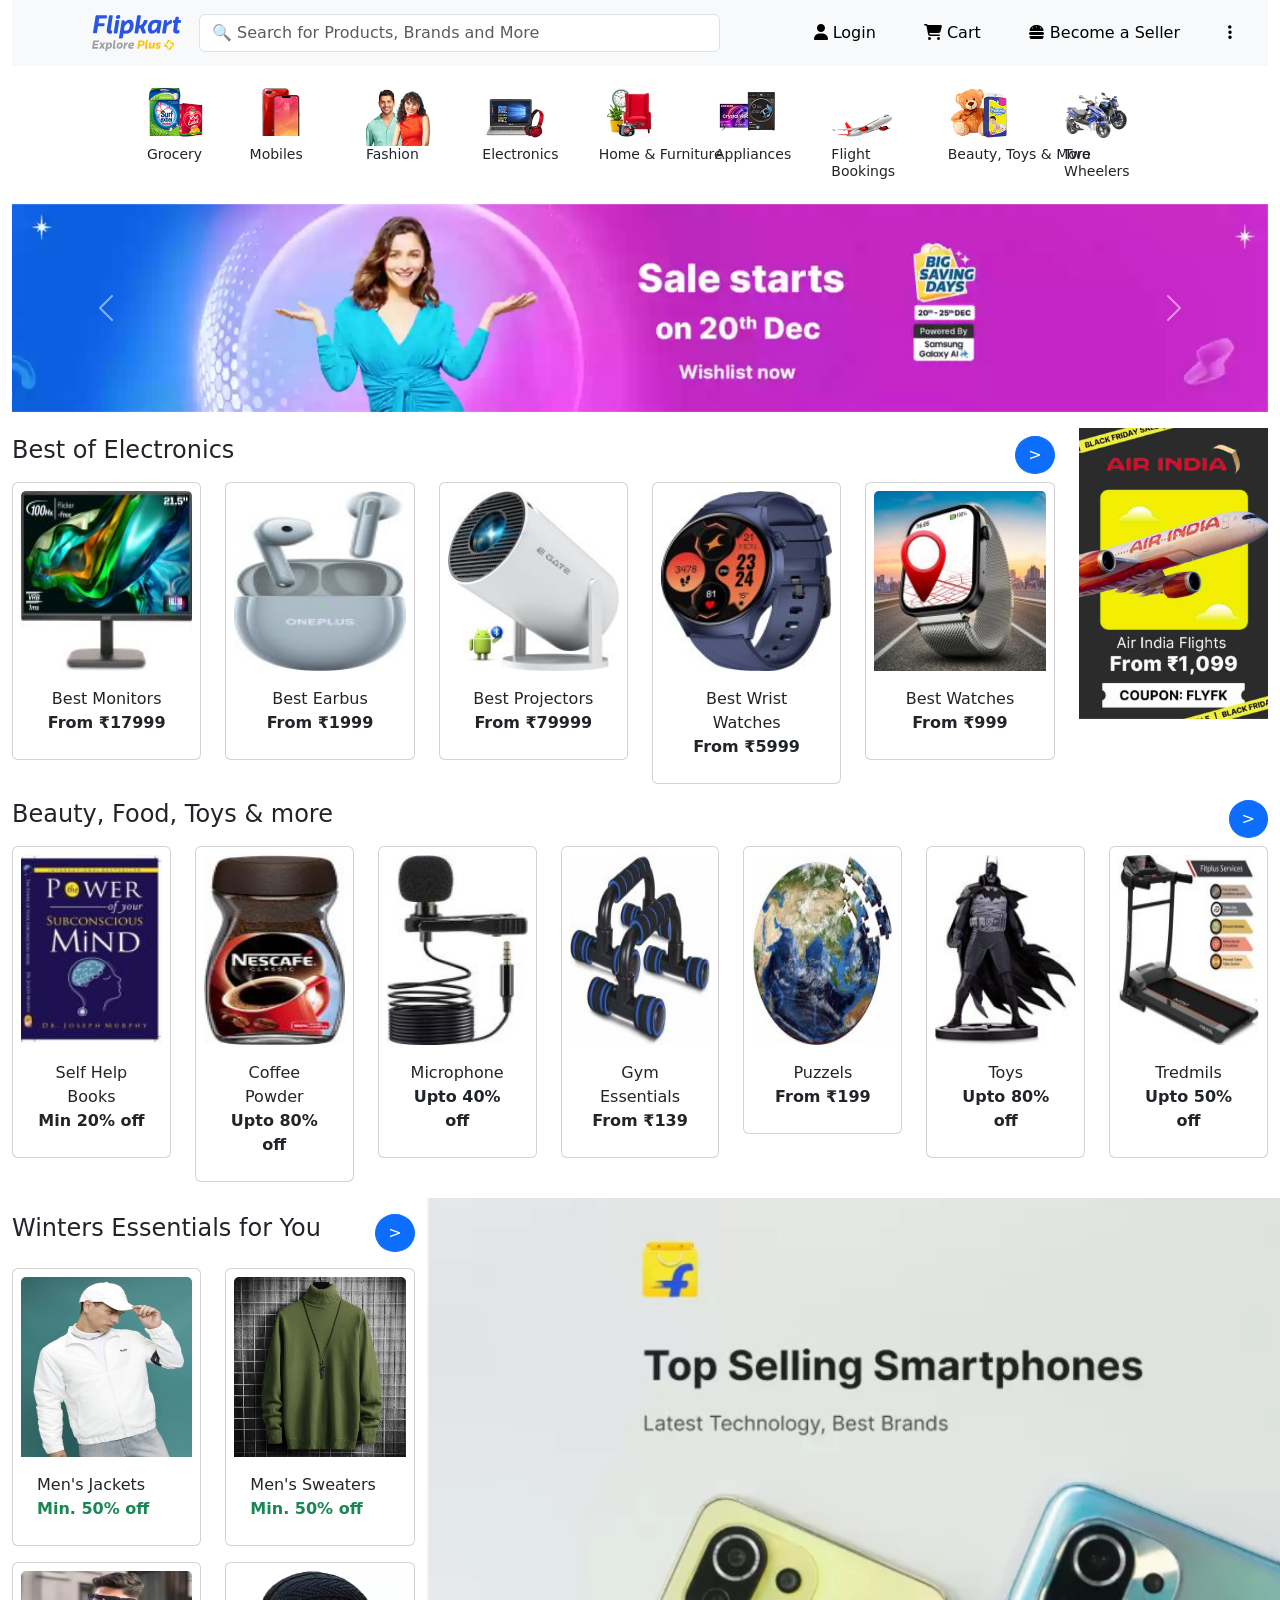
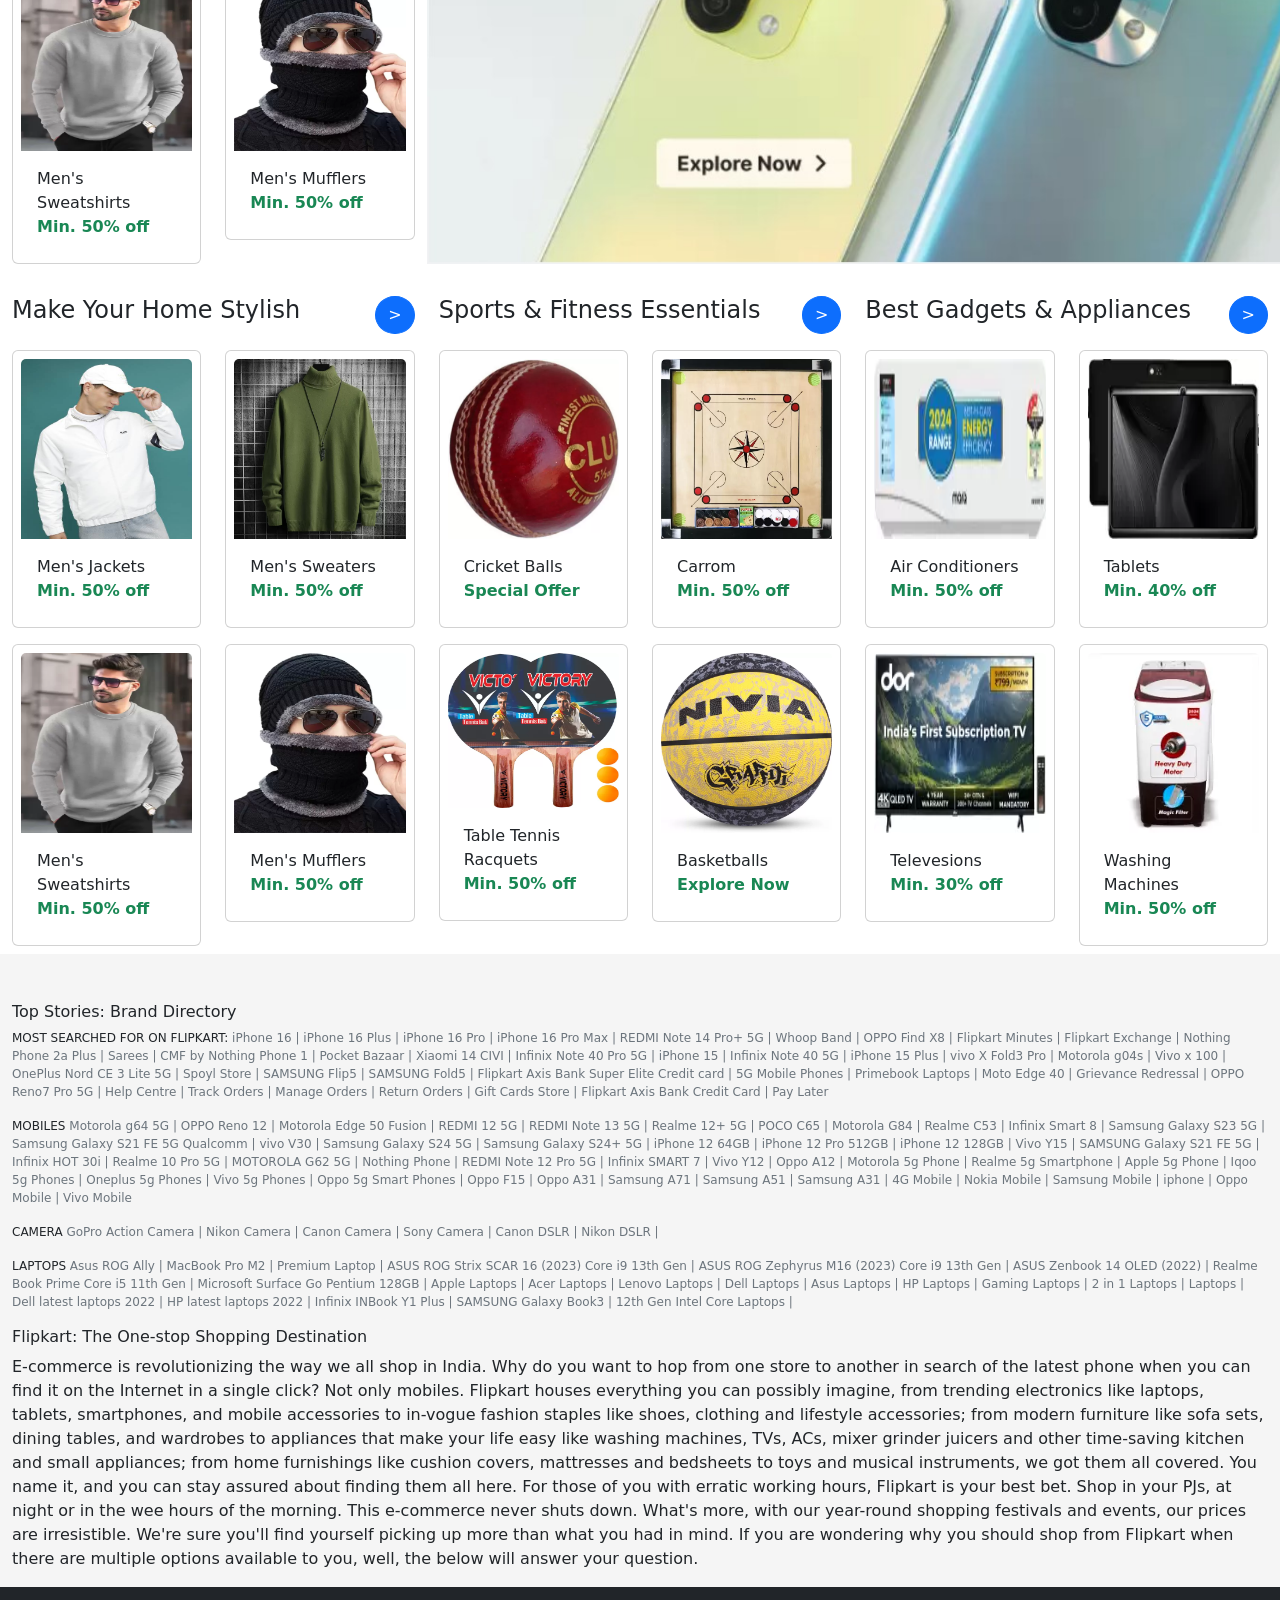
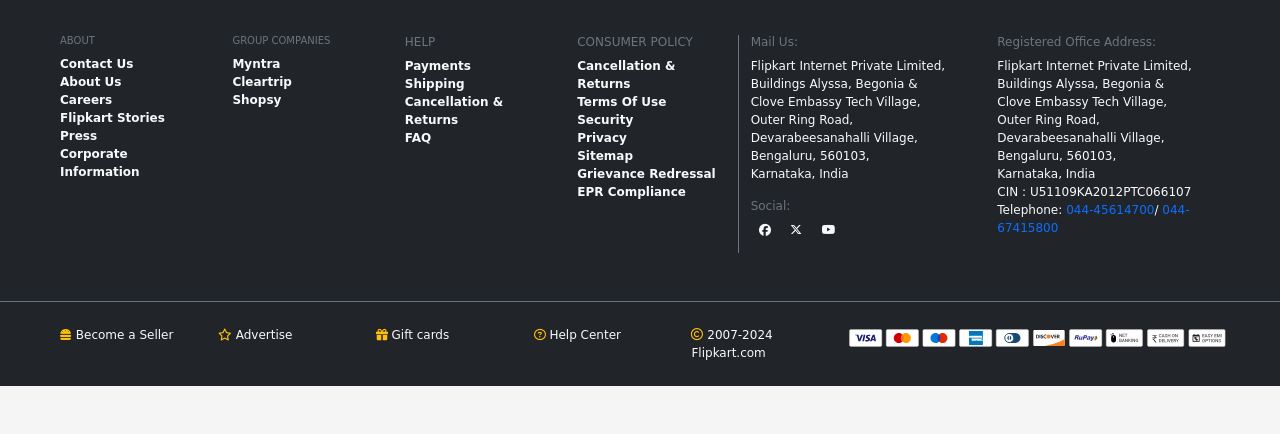
<file: index.html>
<!DOCTYPE html>
<html lang="en">

<head>
    <meta charset="UTF-8">
    <meta name="viewport" content="width=device-width, initial-scale=1.0">
    <title>Flipkart</title>
    <link rel="stylesheet" href="css/bootstrap.css">
    <link rel="stylesheet" href="css/style.css">
    <link rel="stylesheet" href="https://cdnjs.cloudflare.com/ajax/libs/font-awesome/6.7.2/css/all.min.css"
        integrity="sha512-Evv84Mr4kqVGRNSgIGL/F/aIDqQb7xQ2vcrdIwxfjThSH8CSR7PBEakCr51Ck+w+/U6swU2Im1vVX0SVk9ABhg=="
        crossorigin="anonymous" referrerpolicy="no-referrer" />
    <script src="js/bootstrap.bundle.js" rel="javascript"></script>
</head>

<body>
    <div class="container-fluid">
        <!-- nav bar start -->
        <div class="row">
            <div class="col-sm-12">
                <nav class="navbar navbar-expand-lg bg-body-tertiary">
                    <div class="container-fluid">
                        <a class="navbar-brand" href="index.html">
                            <img src="images/logo.svg" alt="">
                        </a>
                        <button class="navbar-toggler" type="button" data-bs-toggle="collapse"
                            data-bs-target="#navbarSupportedContent" aria-controls="navbarSupportedContent"
                            aria-expanded="false" aria-label="Toggle navigation">
                            <span class="navbar-toggler-icon"></span>
                        </button>
                        <div class="collapse navbar-collapse" id="navbarSupportedContent">
                            <form class="d-flex w-50" role="search">
                                <input class="form-control me-2" type="search"
                                    placeholder="&#x1F50D; Search for Products, Brands and More" aria-label="Search">
                            </form>
                            <ul class="navbar-nav ms-auto mb-2 mb-lg-0">
                                <li class="nav-item mx-3">
                                    <a class="nav-link active" aria-current="page" href="login.html"> 
                                        <i class="fa-solid fa-user"></i> Login</a>
                                </li>
                                <li class="nav-item mx-3">
                                    <a class="nav-link active" href="#"> <i class="fa-solid fa-cart-shopping"></i>
                                        Cart</a>
                                </li>
                                <li class="nav-item mx-3">
                                    <a class="nav-link active" aria-current="page" href="#"> <i
                                            class="fa-solid fa-burger"></i> Become a Seller</a>
                                </li>
                                <li class="nav-item mx-3">
                                    <a class="nav-link active" aria-current="page" href="#"> <i
                                            class="fa-solid fa-ellipsis-vertical"></i></a>
                                </li>
                            </ul>
                        </div>
                    </div>
                </nav>
            </div>
        </div>
        <!-- nav bar end -->
        <!-- category start -->
        <div class="row d-flex justify-content-around mt-3">
            <div class="col-sm-1 text-center"></div>
            <div class="col-sm-1 text-center">
                <img src="images/categories/asset 17.png" alt="">
                <h6 style="font-size:14px;">Grocery</h6>
            </div>
            <div class="col-sm-1">
                <img src="images/categories/asset 18.png" alt="">
                <h6 style="font-size:14px;">Mobiles</h6>
            </div>
            <div class="col-sm-1">
                <img src="images/categories/asset 19.png" alt="">
                <h6 style="font-size:14px;">Fashion</h6>
            </div>
            <div class="col-sm-1">
                <img src="images/categories/asset 20.png" alt="">
                <h6 style="font-size:14px;">Electronics</h6>
            </div>
            <div class="col-sm-1">
                <img src="images/categories/asset 21.jpeg" alt="">
                <h6 style="font-size:14px;" class="text-nowrap">Home & Furniture</h6>
            </div>
            <div class="col-sm-1">
                <img src="images/categories/asset 22.jpeg" alt="">
                <h6 style="font-size:14px;">Appliances</h6>
            </div>
            <div class="col-sm-1">
                <img src="images/categories/asset 23.png" alt="">
                <h6 style="font-size:14px;">Flight Bookings</h6>
            </div>
            <div class="col-sm-1">
                <img src="images/categories/asset 24.png" alt="">
                <h6 style="font-size:14px;" class="text-nowrap">Beauty, Toys & More</h6>
            </div>
            <div class="col-sm-1">
                <img src="images/categories/asset 25.png" alt="">
                <h6 style="font-size:14px;">Two Wheelers</h6>
            </div>
            <div class="col-sm-1 text-center"></div>
        </div>
        <!-- category end -->
        <!-- slider start -->
        <div class="row mt-3">
            <div class="col-sm-12">
                <div id="carouselExampleAutoplaying" class="carousel slide" data-bs-ride="carousel">
                    <div class="carousel-inner">
                        <div class="carousel-item active">
                            <img src="images/slider/1.jpg" class="d-block w-100" alt="...">
                        </div>
                        <div class="carousel-item">
                            <img src="images/slider/2.jpg" class="d-block w-100" alt="...">
                        </div>
                        <div class="carousel-item">
                            <img src="images/slider/3.jpg" class="d-block w-100" alt="...">
                        </div>
                        <div class="carousel-item">
                            <img src="images/slider/4.jpg" class="d-block w-100" alt="...">
                        </div>
                        <div class="carousel-item">
                            <img src="images/slider/5.jpg" class="d-block w-100" alt="...">
                        </div>
                    </div>
                    <button class="carousel-control-prev" type="button" data-bs-target="#carouselExampleAutoplaying"
                        data-bs-slide="prev">
                        <span class="carousel-control-prev-icon" aria-hidden="true"></span>
                        <span class="visually-hidden">Previous</span>
                    </button>
                    <button class="carousel-control-next" type="button" data-bs-target="#carouselExampleAutoplaying"
                        data-bs-slide="next">
                        <span class="carousel-control-next-icon" aria-hidden="true"></span>
                        <span class="visually-hidden">Next</span>
                    </button>
                </div>
            </div>
        </div>
        <!-- slider end -->
        <!-- electronics start -->
        <div class="row mt-3">
            <div class="col-sm-10">
                <div class="row my-2">
                    <div class="col-sm-6">
                        <h4>Best of Electronics</h4>
                    </div>
                    <div class="col-sm-6 text-end">
                        <button class="btn btn-primary rounded-circle">
                            &gt;
                        </button>
                    </div>
                </div>
                <div class="row">
                    <div class="col">
                        <div class="card p-2">
                            <img src="images/electronics/monitor.jpeg" height="180vh" class="card-img-top" alt="...">
                            <div class="card-body">
                                <p class="card-text text-center">Best Monitors<br><b>From &#8377;17999</b></p>
                            </div>
                        </div>
                    </div>
                    <div class="col">
                        <div class="card p-2">
                            <img src="images/electronics/oneplus-buds.jpeg" height="180vh" class="card-img-top alt="
                                ...">
                            <div class="card-body">
                                <p class="card-text text-center">Best Earbus<br><b>From &#8377;1999</b></p>
                            </div>
                        </div>
                    </div>
                    <div class="col">
                        <div class="card p-2">
                            <img src="images/electronics/projector.jpeg" height="180vh" class="card-img-top" alt="...">
                            <div class="card-body">
                                <p class="card-text text-center">Best Projectors<br><b>From &#8377;79999</b></p>
                            </div>
                        </div>
                    </div>
                    <div class="col">
                        <div class="card p-2">
                            <img src="images/electronics/watch.jpeg" height="180vh" class="card-img-top" alt="...">
                            <div class="card-body">
                                <p class="card-text text-center">Best Wrist Watches<br><b>From &#8377;5999</b></p>
                            </div>
                        </div>
                    </div>
                    <div class="col">
                        <div class="card p-2">
                            <img src="images/electronics/watch2.jpeg" height="180vh" class="card-img-top" alt="...">
                            <div class="card-body">
                                <p class="card-text text-center">Best Watches<br><b>From &#8377;999</b></p>
                            </div>
                        </div>
                    </div>
                </div>
            </div>
            <div class="col-sm-2">
                <img src="images/airindia.jpg" alt="" class="img-fluid">
            </div>
        </div>
        <!-- electronics end -->
        <!-- toys start -->
        <div class="row mt-3">
            <div class="col-sm-6">
                <h4>Beauty, Food, Toys & more</h4>
            </div>
            <div class="col-sm-6 text-end">
                <button class="btn btn-primary rounded-circle">
                    &gt;
                </button>
            </div>
        </div>
        <div class="row mt-2">
            <div class="col">
                <div class="card p-2">
                    <img src="images/beauty_toys/books.jpeg" height="190vh" class="card-img-top" alt="...">
                    <div class="card-body">
                        <p class="card-text text-center">Self Help Books<br><b>Min 20% off</b></p>
                    </div>
                </div>
            </div>
            <div class="col">
                <div class="card p-2">
                    <img src="images/beauty_toys/coffee_powder.jpeg" height="190vh" class="card-img-top" alt="...">
                    <div class="card-body">
                        <p class="card-text text-center">Coffee Powder<br><b>Upto 80% off</b></p>
                    </div>
                </div>
            </div>
            <div class="col">
                <div class="card p-2">
                    <img src="images/beauty_toys/microphone.jpeg" height="190vh" class="card-img-top" alt="...">
                    <div class="card-body">
                        <p class="card-text text-center">Microphone<br><b>Upto 40% off</b></p>
                    </div>
                </div>
            </div>
            <div class="col">
                <div class="card p-2">
                    <img src="images/beauty_toys/push-up-bar.jpeg" height="190vh" class="card-img-top" alt="...">
                    <div class="card-body">
                        <p class="card-text text-center">Gym Essentials<br><b>From &#8377;139</b></p>
                    </div>
                </div>
            </div>
            <div class="col">
                <div class="card p-2">
                    <img src="images/beauty_toys/puzzle.jpeg" height="190vh" class="card-img-top" alt="...">
                    <div class="card-body">
                        <p class="card-text text-center">Puzzels<br><b>From &#8377;199 </b></p>
                    </div>
                </div>
            </div>
            <div class="col">
                <div class="card p-2">
                    <img src="images/beauty_toys/toy.jpeg" height="190vh" class="card-img-top" alt="...">
                    <div class="card-body">
                        <p class="card-text text-center">Toys<br><b>Upto 80% off</b></p>
                    </div>
                </div>
            </div>
            <div class="col">
                <div class="card p-2">
                    <img src="images/beauty_toys/tredmil.jpeg" height="190vh" class="card-img-top" alt="...">
                    <div class="card-body">
                        <p class="card-text text-center">Tredmils<br><b>Upto 50% off</b></p>
                    </div>
                </div>
            </div>
        </div>
        <!-- toys end -->
        <!-- Winters Essentials for You start -->
        <div class="row mt-3">
            <div class="col-sm-4">
                <div class="row mt-3">
                    <div class="col">
                        <h4 class="text-nowrap">Winters Essentials for You</h4>
                    </div>
                    <div class="col text-end">
                        <button class="btn btn-primary rounded-circle">&gt;</button>
                    </div>
                </div>
                <div class="row mt-3">
                    <div class="col">
                        <div class="card p-2">
                            <img src="images/winters/jackets.jpeg" height="180vh" class="card-img-top" alt="...">
                            <div class="card-body">
                                <p class="card-text">Men's Jackets<br><b class="text-success">Min. 50% off</b></p>
                            </div>
                        </div>
                    </div>
                    <div class="col">
                        <div class="card p-2">
                            <img src="images/winters/xxl-stw-high-neck-101-olv-doomee-original-imagwwhc9a46vhzw.webp"
                                height="180vh" class="card-img-top" alt="...">
                            <div class="card-body">
                                <p class="card-text">Men's Sweaters<br><b class="text-success">Min. 50% off</b></p>
                            </div>
                        </div>
                    </div>
                </div>
                <div class="row mt-3">
                    <div class="col">
                        <div class="card p-2">
                            <img src="images/winters/l-tgyrnfulsweat-plain-tripr-original-imah58ghyz5due9r.webp"
                                height="180vh" class="card-img-top" alt="...">
                            <div class="card-body">
                                <p class="card-text">Men's Sweatshirts<br><b class="text-success">Min. 50% off</b></p>
                            </div>
                        </div>
                    </div>
                    <div class="col">
                        <div class="card p-2">
                            <img src="images/winters/free-woolen-cap-muffler-widerzone-original-imagkkfqfvvpmp87.webp"
                                height="180vh" class="card-img-top" alt="...">
                            <div class="card-body">
                                <p class="card-text">Men's Mufflers<br><b class="text-success">Min. 50% off</b></p>
                            </div>
                        </div>
                    </div>
                </div>
            </div>
            <div class="col-sm-8 selling-phone">
                <!-- <div class="col">
                    <img src="images/winters/phone.jpg" alt="">
                </div> -->
            </div>
        </div>
        <!-- Winters Essentials for You end -->
        <div class="row mt-3">
            <!-- block 1 make home stylish start -->
            <div class="col-sm-4">
                <div class="row mt-3">
                    <div class="col">
                        <h4 class="text-nowrap" >Make Your Home Stylish</h4>
                    </div>
                    <div class="col text-end">
                        <button class="btn btn-primary rounded-circle">&gt;</button>
                    </div>
                </div>
                <div class="row mt-3">
                    <div class="col">
                        <div class="card p-2">
                            <img src="images/winters/jackets.jpeg" height="180vh" class="card-img-top" alt="...">
                            <div class="card-body">
                                <p class="card-text">Men's Jackets<br><b class="text-success">Min. 50% off</b></p>
                            </div>
                        </div>
                    </div>
                    <div class="col">
                        <div class="card p-2">
                            <img src="images/winters/xxl-stw-high-neck-101-olv-doomee-original-imagwwhc9a46vhzw.webp"
                                height="180vh" class="card-img-top" alt="...">
                            <div class="card-body">
                                <p class="card-text">Men's Sweaters<br><b class="text-success">Min. 50% off</b></p>
                            </div>
                        </div>
                    </div>
                </div>
                <div class="row mt-3">
                    <div class="col">
                        <div class="card p-2">
                            <img src="images/winters/l-tgyrnfulsweat-plain-tripr-original-imah58ghyz5due9r.webp"
                                height="180vh" class="card-img-top" alt="...">
                            <div class="card-body">
                                <p class="card-text">Men's Sweatshirts<br><b class="text-success">Min. 50% off</b></p>
                            </div>
                        </div>
                    </div>
                    <div class="col">
                        <div class="card p-2">
                            <img src="images/winters/free-woolen-cap-muffler-widerzone-original-imagkkfqfvvpmp87.webp"
                                height="180vh" class="card-img-top" alt="...">
                            <div class="card-body">
                                <p class="card-text">Men's Mufflers<br><b class="text-success">Min. 50% off</b></p>
                            </div>
                        </div>
                    </div>
                </div>
            </div>
            <!-- block 1 make home stylish end -->
            <!-- block 2 sports start -->
            <div class="col-sm-4">
                <div class="row mt-3">
                    <div class="col">
                        <h4 class="text-nowrap">Sports & Fitness Essentials</h4>
                    </div>
                    <div class="col text-end">
                        <button class="btn btn-primary rounded-circle">&gt;</button>
                    </div>
                </div>
                <div class="row mt-3">
                    <div class="col">
                        <div class="card p-2">
                            <img src="images/sport/cric ball.webp" height="180vh" class="card-img-top" alt="...">
                            <div class="card-body">
                                <p class="card-text">Cricket Balls<br><b class="text-success">Special Offer</b></p>
                            </div>
                        </div>
                    </div>
                    <div class="col">
                        <div class="card p-2">
                            <img src="images/sport/carrom.webp" height="180vh" class="card-img-top" alt="...">
                            <div class="card-body">
                                <p class="card-text">Carrom<br><b class="text-success">Min. 50% off</b></p>
                            </div>
                        </div>
                    </div>
                </div>
                <div class="row mt-3">
                    <div class="col">
                        <div class="card p-2">
                            <img src="images/sport/tt.webp"
                                height="155vh" class="card-img-top" alt="...">
                            <div class="card-body">
                                <p class="card-text">Table Tennis Racquets<br><b class="text-success">Min. 50% off</b></p>
                            </div>
                        </div>
                    </div>
                    <div class="col">
                        <div class="card p-2">
                            <img src="images/sport/ball.webp"
                                height="180vh" class="card-img-top" alt="...">
                            <div class="card-body">
                                <p class="card-text">Basketballs<br><b class="text-success">Explore Now</b></p>
                            </div>
                        </div>
                    </div>
                </div>
            </div>
            <!-- block 2 sports end -->
            <!-- block 3 bestsellers start -->
            <div class="col-sm-4">
                <div class="row mt-3">
                    <div class="col">
                        <h4 class="text-nowrap" >Best Gadgets & Appliances</h4>
                    </div>
                    <div class="col text-end">
                        <button class="btn btn-primary rounded-circle">&gt;</button>
                    </div>
                </div>
                <div class="row mt-3">
                    <div class="col">
                        <div class="card p-2">
                            <img src="images/ele/ac.webp" height="180vh" class="card-img-top" alt="...">
                            <div class="card-body">
                                <p class="card-text">Air Conditioners<br><b class="text-success">Min. 50% off</b></p>
                            </div>
                        </div>
                    </div>
                    <div class="col">
                        <div class="card p-2">
                            <img src="images/ele/tablet.webp"
                                height="180vh" class="card-img-top" alt="...">
                            <div class="card-body">
                                <p class="card-text">Tablets<br><b class="text-success">Min. 40% off</b></p>
                            </div>
                        </div>
                    </div>
                </div>
                <div class="row mt-3">
                    <div class="col">
                        <div class="card p-2">
                            <img src="images/ele/tv.webp"
                                height="180vh" class="card-img-top" alt="...">
                            <div class="card-body">
                                <p class="card-text">Televesions<br><b class="text-success">Min. 30% off</b></p>
                            </div>
                        </div>
                    </div>
                    <div class="col">
                        <div class="card p-2">
                            <img src="images/ele/washing.webp" height="180vh" class="card-img-top" alt="...">
                            <div class="card-body">
                                <p class="card-text">Washing Machines<br><b class="text-success">Min. 50% off</b></p>
                            </div>
                        </div>
                    </div>
                </div>
            </div>
            <!-- block 3 bestsellers end -->
        </div>
        <div class="row mt-2 py-5 my-bg">
            <div class="col-sm-12">
                <!-- top stories start -->
                <h6>Top Stories: Brand Directory</h6>
                <p class="my-font">
                    MOST SEARCHED FOR ON FLIPKART: 
                    <a href="" class="text-decoration-none text-secondary"> iPhone 16 |</a>
                    <a href="" class="text-decoration-none text-secondary"> iPhone 16 Plus |</a>
                    <a href="" class="text-decoration-none text-secondary"> iPhone 16 Pro |</a>
                    <a href="" class="text-decoration-none text-secondary"> iPhone 16 Pro Max |</a>
                    <a href="" class="text-decoration-none text-secondary"> REDMI Note 14 Pro+ 5G |</a>
                    <a href="" class="text-decoration-none text-secondary"> Whoop Band |</a>
                    <a href="" class="text-decoration-none text-secondary"> OPPO Find X8 |</a>
                    <a href="" class="text-decoration-none text-secondary"> Flipkart Minutes |</a>
                    <a href="" class="text-decoration-none text-secondary"> Flipkart Exchange |</a>
                    <a href="" class="text-decoration-none text-secondary"> Nothing Phone 2a Plus |</a>
                    <a href="" class="text-decoration-none text-secondary"> Sarees |</a>
                    <a href="" class="text-decoration-none text-secondary"> CMF by Nothing Phone 1 |</a>
                    <a href="" class="text-decoration-none text-secondary"> Pocket Bazaar |</a>
                    <a href="" class="text-decoration-none text-secondary"> Xiaomi 14 CIVI |</a>
                    <a href="" class="text-decoration-none text-secondary"> Infinix Note 40 Pro 5G |</a>
                    <a href="" class="text-decoration-none text-secondary"> iPhone 15 |</a>
                    <a href="" class="text-decoration-none text-secondary"> Infinix Note 40 5G |</a>
                    <a href="" class="text-decoration-none text-secondary"> iPhone 15 Plus |</a>
                    <a href="" class="text-decoration-none text-secondary"> vivo X Fold3 Pro |</a>
                    <a href="" class="text-decoration-none text-secondary"> Motorola g04s |</a>
                    <a href="" class="text-decoration-none text-secondary"> Vivo x 100 |</a>
                    <a href="" class="text-decoration-none text-secondary"> OnePlus Nord CE 3 Lite 5G |</a>
                    <a href="" class="text-decoration-none text-secondary"> Spoyl Store |</a>
                    <a href="" class="text-decoration-none text-secondary"> SAMSUNG Flip5 |</a>
                    <a href="" class="text-decoration-none text-secondary"> SAMSUNG Fold5 |</a>
                    <a href="" class="text-decoration-none text-secondary"> Flipkart Axis Bank Super Elite Credit card |</a>
                    <a href="" class="text-decoration-none text-secondary"> 5G Mobile Phones |</a>
                    <a href="" class="text-decoration-none text-secondary"> Primebook Laptops |</a>
                    <a href="" class="text-decoration-none text-secondary"> Moto Edge 40 |</a>
                    <a href="" class="text-decoration-none text-secondary"> Grievance Redressal |</a>
                    <a href="" class="text-decoration-none text-secondary"> OPPO Reno7 Pro 5G |</a>
                    <a href="" class="text-decoration-none text-secondary"> Help Centre |</a>
                    <a href="" class="text-decoration-none text-secondary"> Track Orders |</a>
                    <a href="" class="text-decoration-none text-secondary"> Manage Orders |</a>
                    <a href="" class="text-decoration-none text-secondary"> Return Orders |</a>
                    <a href="" class="text-decoration-none text-secondary"> Gift Cards Store |</a>
                    <a href="" class="text-decoration-none text-secondary"> Flipkart Axis Bank Credit Card |</a>
                    <a href="" class="text-decoration-none text-secondary"> Pay Later</a>
                </p>
                <p class="my-font">
                    MOBILES 
                    <a href="" class="text-decoration-none text-secondary"> Motorola g64 5G |</a>
                    <a href="" class="text-decoration-none text-secondary"> OPPO Reno 12 |</a>
                    <a href="" class="text-decoration-none text-secondary"> Motorola Edge 50 Fusion |</a>
                    <a href="" class="text-decoration-none text-secondary"> REDMI 12 5G |</a>
                    <a href="" class="text-decoration-none text-secondary"> REDMI Note 13 5G |</a>
                    <a href="" class="text-decoration-none text-secondary"> Realme 12+ 5G |</a>
                    <a href="" class="text-decoration-none text-secondary"> POCO C65 |</a>
                    <a href="" class="text-decoration-none text-secondary"> Motorola G84 |</a>
                    <a href="" class="text-decoration-none text-secondary"> Realme C53 |</a>
                    <a href="" class="text-decoration-none text-secondary"> Infinix Smart 8 |</a>
                    <a href="" class="text-decoration-none text-secondary"> Samsung Galaxy S23 5G |</a>
                    <a href="" class="text-decoration-none text-secondary"> Samsung Galaxy S21 FE 5G Qualcomm |</a>
                    <a href="" class="text-decoration-none text-secondary"> vivo V30 |</a>
                    <a href="" class="text-decoration-none text-secondary"> Samsung Galaxy S24 5G |</a>
                    <a href="" class="text-decoration-none text-secondary"> Samsung Galaxy S24+ 5G |</a>
                    <a href="" class="text-decoration-none text-secondary"> iPhone 12 64GB |</a>
                    <a href="" class="text-decoration-none text-secondary"> iPhone 12 Pro 512GB |</a>
                    <a href="" class="text-decoration-none text-secondary"> iPhone 12 128GB |</a>
                    <a href="" class="text-decoration-none text-secondary"> Vivo Y15 |</a>
                    <a href="" class="text-decoration-none text-secondary"> SAMSUNG Galaxy S21 FE 5G |</a>
                    <a href="" class="text-decoration-none text-secondary"> Infinix HOT 30i |</a>
                    <a href="" class="text-decoration-none text-secondary"> Realme 10 Pro 5G |</a>
                    <a href="" class="text-decoration-none text-secondary"> MOTOROLA G62 5G |</a>
                    <a href="" class="text-decoration-none text-secondary"> Nothing Phone |</a>
                    <a href="" class="text-decoration-none text-secondary"> REDMI Note 12 Pro 5G |</a>
                    <a href="" class="text-decoration-none text-secondary"> Infinix SMART 7 |</a>
                    <a href="" class="text-decoration-none text-secondary"> Vivo Y12 |</a>
                    <a href="" class="text-decoration-none text-secondary"> Oppo A12 |</a>
                    <a href="" class="text-decoration-none text-secondary"> Motorola 5g Phone |</a>
                    <a href="" class="text-decoration-none text-secondary"> Realme 5g Smartphone |</a>
                    <a href="" class="text-decoration-none text-secondary"> Apple 5g Phone |</a>
                    <a href="" class="text-decoration-none text-secondary"> Iqoo 5g Phones |</a>
                    <a href="" class="text-decoration-none text-secondary"> Oneplus 5g Phones |</a>
                    <a href="" class="text-decoration-none text-secondary"> Vivo 5g Phones |</a>
                    <a href="" class="text-decoration-none text-secondary"> Oppo 5g Smart Phones |</a>
                    <a href="" class="text-decoration-none text-secondary"> Oppo F15 |</a>
                    <a href="" class="text-decoration-none text-secondary"> Oppo A31 |</a>
                    <a href="" class="text-decoration-none text-secondary"> Samsung A71 |</a>
                    <a href="" class="text-decoration-none text-secondary"> Samsung A51 |</a>
                    <a href="" class="text-decoration-none text-secondary"> Samsung A31 |</a>
                    <a href="" class="text-decoration-none text-secondary"> 4G Mobile |</a>
                    <a href="" class="text-decoration-none text-secondary"> Nokia Mobile |</a>
                    <a href="" class="text-decoration-none text-secondary"> Samsung Mobile |</a>
                    <a href="" class="text-decoration-none text-secondary"> iphone |</a>
                    <a href="" class="text-decoration-none text-secondary"> Oppo Mobile |</a>
                    <a href="" class="text-decoration-none text-secondary"> Vivo Mobile</a>
                </p>
                <p class="my-font">
                    CAMERA 
                    <a href="" class="text-decoration-none text-secondary">GoPro Action Camera |</a>
                    <a href="" class="text-decoration-none text-secondary">Nikon Camera |</a>
                    <a href="" class="text-decoration-none text-secondary">Canon Camera |</a>
                    <a href="" class="text-decoration-none text-secondary">Sony Camera |</a>
                    <a href="" class="text-decoration-none text-secondary">Canon DSLR |</a>
                    <a href="" class="text-decoration-none text-secondary">Nikon DSLR |</a>
                </p>

                <p class="my-font">
                    LAPTOPS
                    <a href="" class="text-decoration-none text-secondary">Asus ROG Ally |</a>
                    <a href="" class="text-decoration-none text-secondary">MacBook Pro M2 |</a>
                    <a href="" class="text-decoration-none text-secondary">Premium Laptop |</a>
                    <a href="" class="text-decoration-none text-secondary">ASUS ROG Strix SCAR 16 (2023) Core i9 13th Gen |</a>
                    <a href="" class="text-decoration-none text-secondary">ASUS ROG Zephyrus M16 (2023) Core i9 13th Gen |</a>
                    <a href="" class="text-decoration-none text-secondary">ASUS Zenbook 14 OLED (2022) |</a>
                    <a href="" class="text-decoration-none text-secondary">Realme Book Prime Core i5 11th Gen |</a>
                    <a href="" class="text-decoration-none text-secondary">Microsoft Surface Go Pentium 128GB |</a>
                    <a href="" class="text-decoration-none text-secondary">Apple Laptops |</a>
                    <a href="" class="text-decoration-none text-secondary">Acer Laptops |</a>
                    <a href="" class="text-decoration-none text-secondary">Lenovo Laptops |</a>
                    <a href="" class="text-decoration-none text-secondary">Dell Laptops |</a>
                    <a href="" class="text-decoration-none text-secondary">Asus Laptops |</a>
                    <a href="" class="text-decoration-none text-secondary">HP Laptops |</a>
                    <a href="" class="text-decoration-none text-secondary">Gaming Laptops |</a>
                    <a href="" class="text-decoration-none text-secondary">2 in 1 Laptops |</a>
                    <a href="" class="text-decoration-none text-secondary">Laptops |</a>
                    <a href="" class="text-decoration-none text-secondary">Dell latest laptops 2022 |</a>
                    <a href="" class="text-decoration-none text-secondary">HP latest laptops 2022 |</a>
                    <a href="" class="text-decoration-none text-secondary">Infinix INBook Y1 Plus |</a>
                    <a href="" class="text-decoration-none text-secondary">SAMSUNG Galaxy Book3 |</a>
                    <a href="" class="text-decoration-none text-secondary">12th Gen Intel Core Laptops |</a>
                </p>

                <p class="my-font">
                    <h6>Flipkart: The One-stop Shopping Destination</h6>
E-commerce is revolutionizing the way we all shop in India. Why do you want to hop from one store to another in search of the latest phone when you can find it on the Internet in a single click? Not only mobiles. Flipkart houses everything you can possibly imagine, from trending electronics like laptops, tablets, smartphones, and mobile accessories to in-vogue fashion staples like shoes, clothing and lifestyle accessories; from modern furniture like sofa sets, dining tables, and wardrobes to appliances that make your life easy like washing machines, TVs, ACs, mixer grinder juicers and other time-saving kitchen and small appliances; from home furnishings like cushion covers, mattresses and bedsheets to toys and musical instruments, we got them all covered. You name it, and you can stay assured about finding them all here. For those of you with erratic working hours, Flipkart is your best bet. Shop in your PJs, at night or in the wee hours of the morning. This e-commerce never shuts down.

What's more, with our year-round shopping festivals and events, our prices are irresistible. We're sure you'll find yourself picking up more than what you had in mind. If you are wondering why you should shop from Flipkart when there are multiple options available to you, well, the below will answer your question.
                </p>
                <!-- top stories end -->
                <!-- footer start -->
                <div class="row bg-dark text-light p-5 myfont border-bottom border-secondary">
                    <div class="col-sm-7 border-end border-secondary">
                        <div class="row">
                            <div class="col-sm-3 my-font">
                                <h6 class="text-secondary my-font14">ABOUT</h6>
                                <a href="" class="text-decoration-none text-light"><b>Contact Us</b></a>
                                <br>
                                <a href="" class="text-decoration-none text-light"><b>About Us</b></a>
                                <br>
                                <a href="" class="text-decoration-none text-light"><b>Careers</b></a>
                                <br>
                                <a href="" class="text-decoration-none text-light"><b>Flipkart Stories</b></a>
                                <br>
                                <a href="" class="text-decoration-none text-light"><b>Press</b></a>
                                <br>
                                <a href="" class="text-decoration-none text-light"><b>Corporate Information</b></a>
                            </div>
                            <div class="col-sm-3 my-font">
                                <h6 class="text-secondary my-font14">GROUP COMPANIES</h6>
                                <a href="" class="text-decoration-none text-light"><b>Myntra</b></a>
                                <br>
                                <a href="" class="text-decoration-none text-light"><b>Cleartrip</b></a>
                                <br>
                                <a href="" class="text-decoration-none text-light"><b>Shopsy</b></a>
                            </div>
                            <div class="col-sm-3 my-font">
                                <h6 class="text-secondary my-font">HELP</h6>
                                <a href="" class="text-decoration-none text-light"><b>Payments</b></a>
                                <br>
                                <a href="" class="text-decoration-none text-light"><b>Shipping</b></a>
                                <br>
                                <a href="" class="text-decoration-none text-light"><b>Cancellation & Returns</b></a>
                                <br>
                                <a href="" class="text-decoration-none text-light"><b>FAQ</b></a>
                            </div>
                            <div class="col-sm-3 my-font">
                                <h6 class="text-secondary my-font">CONSUMER POLICY</h6>
                                <a href="" class="text-decoration-none text-light"><b>Cancellation & Returns</b></a>
                                <br>
                                <a href="" class="text-decoration-none text-light"><b>Terms Of Use</b></a>
                                <br>
                                <a href="" class="text-decoration-none text-light"><b>Security</b></a>
                                <br>
                                <a href="" class="text-decoration-none text-light"><b>Privacy</b></a>
                                <br>
                                <a href="" class="text-decoration-none text-light"><b>Sitemap</b></a>
                                <br>
                                <a href="" class="text-decoration-none text-light"><b>Grievance Redressal</b></a>
                                <br>
                                <a href="" class="text-decoration-none text-light"><b>EPR Compliance</b></a>
                            </div>
                        </div>
                    </div>
                    <div class="col-sm-5">
                        <div class="row">
                            <div class="col-sm-6 my-font">
                                <h6 class="text-secondary my-font">Mail Us:</h6>
                                <p> Flipkart Internet Private Limited,<br>
                                    Buildings Alyssa, Begonia & <br>
                                    Clove Embassy Tech Village, <br>
                                    Outer Ring Road, Devarabeesanahalli Village, <br>
                                    Bengaluru, 560103, <br>
                                    Karnataka, India <br>
                                </p>
                                <h6 class="text-secondary my-font">Social:</h6>
                                <i class="fa-brands fa-facebook mx-2"></i>
                                <i class="fa-brands fa-x-twitter mx-2"></i>
                                <i class="fa-brands fa-youtube mx-2"></i>
                            </div>
                            <div class="col-sm-6 my-font">
                                <h6 class="text-secondary my-font">Registered Office Address:</h6>
                                <p>Flipkart Internet Private Limited, <br>
                                    Buildings Alyssa, Begonia & <br>
                                    Clove Embassy Tech Village,     <br>                               
                                    Outer Ring Road, Devarabeesanahalli Village, <br>                                    
                                    Bengaluru, 560103,                               <br>     
                                    Karnataka, India                                    <br>
                                    CIN : U51109KA2012PTC066107                             <br>      
                                    Telephone: <a href="" class="text-decoration-none">044-45614700</a>/ <a href="" class="text-decoration-none">044-67415800</a></p>
                            </div>
                        </div>
                    </div>
                </div>
                    <div class="row bg-dark text-light py-4 px-5">
                        <div class="col-sm-8 my-font">
                            <div class="row">
                                    <div class="col">
                                    <i class="fa-solid fa-burger text-warning"></i>
                                    Become a Seller
                                </div>
                                <div class="col">
                                    <i class="fa-regular fa-star text-warning"></i>
                                    Advertise
                                </div>
                                <div class="col">
                                    <i class="fa-solid fa-gift text-warning"></i>
                                    Gift cards
                                </div>
                                <div class="col">
                                    <i class="fa-regular fa-circle-question text-warning"></i>
                                    Help Center
                                </div>
                                <div class="col">
                                    <i class="fa-regular fa-copyright text-warning"></i>
                                    2007-2024 Flipkart.com
                                </div>
                            </div>
                        </div>
                        <div class="col-sm-4">
                            <img src="images/payment-method-c454fb.svg" alt="">
                        </div>
                    </div>
                <!-- footer end -->
            </div>
        </div>
    </div>
</body>

</html>
</file>
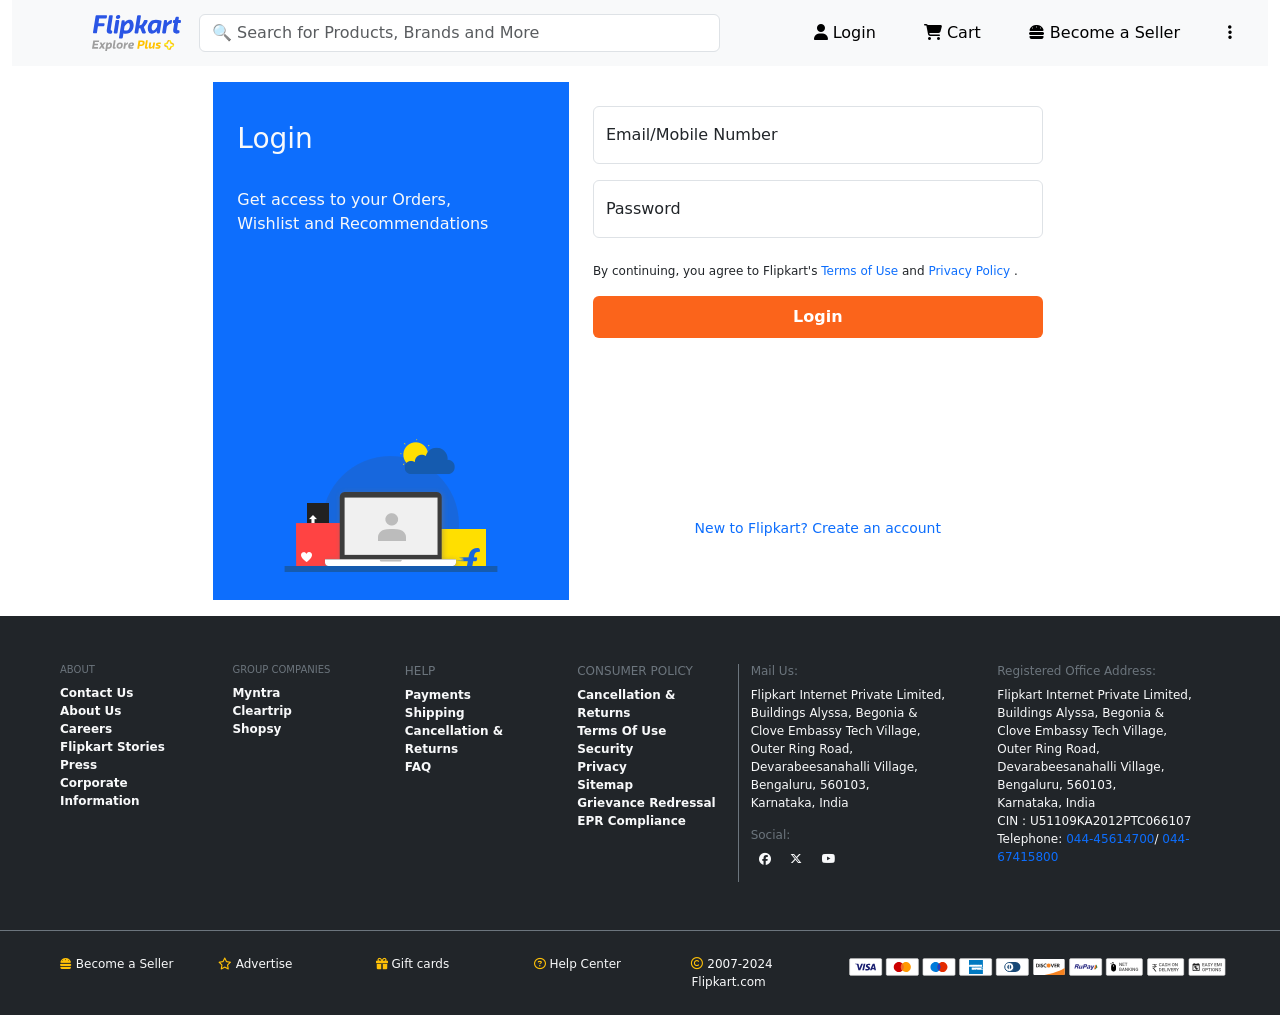
<file: login.html>
<!DOCTYPE html>
<html lang="en">

<head>
    <meta charset="UTF-8">
    <meta name="viewport" content="width=device-width, initial-scale=1.0">
    <title>Flipkart</title>
    <link rel="stylesheet" href="css/bootstrap.css">
    <link rel="stylesheet" href="css/style.css">
    <link rel="stylesheet" href="https://cdnjs.cloudflare.com/ajax/libs/font-awesome/6.7.2/css/all.min.css"
        integrity="sha512-Evv84Mr4kqVGRNSgIGL/F/aIDqQb7xQ2vcrdIwxfjThSH8CSR7PBEakCr51Ck+w+/U6swU2Im1vVX0SVk9ABhg=="
        crossorigin="anonymous" referrerpolicy="no-referrer" />
    <script src="js/bootstrap.bundle.js" rel="javascript"></script>
</head>

<body>
    <div class="container-fluid">
        <!-- nav bar start -->
        <div class="row">
            <div class="col-sm-12">
                <nav class="navbar navbar-expand-lg bg-body-tertiary">
                    <div class="container-fluid">
                        <a class="navbar-brand" href="index.html">
                            <img src="images/logo.svg" alt="">
                        </a>
                        <button class="navbar-toggler" type="button" data-bs-toggle="collapse"
                            data-bs-target="#navbarSupportedContent" aria-controls="navbarSupportedContent"
                            aria-expanded="false" aria-label="Toggle navigation">
                            <span class="navbar-toggler-icon"></span>
                        </button>
                        <div class="collapse navbar-collapse" id="navbarSupportedContent">
                            <form class="d-flex w-50" role="search">
                                <input class="form-control me-2" type="search"
                                    placeholder="&#x1F50D; Search for Products, Brands and More" aria-label="Search">
                            </form>
                            <ul class="navbar-nav ms-auto mb-2 mb-lg-0">
                                <li class="nav-item mx-3">
                                    <a class="nav-link active" aria-current="page" href="login.html">
                                        <i class="fa-solid fa-user"></i> Login</a>
                                </li>
                                <li class="nav-item mx-3">
                                    <a class="nav-link active" href="#"> <i class="fa-solid fa-cart-shopping"></i>
                                        Cart</a>
                                </li>
                                <li class="nav-item mx-3">
                                    <a class="nav-link active" aria-current="page" href="#"> <i
                                            class="fa-solid fa-burger"></i> Become a Seller</a>
                                </li>
                                <li class="nav-item mx-3">
                                    <a class="nav-link active" aria-current="page" href="#"> <i
                                            class="fa-solid fa-ellipsis-vertical"></i></a>
                                </li>
                            </ul>
                        </div>
                    </div>
                </nav>
            </div>
        </div>
        <!-- nav bar end -->

        <!-- login start -->
        <div class="row my-3">
            <div class="col-sm-8 mx-auto">
                <div class="row">
                    <div class="col-sm-5 bg-primary text-light p-4 myfont">
                        <h3 class="mt-3">Login</h3>
                        <br>
                        <p>Get access to your Orders, <br> Wishlist and Recommendations</p>
                        <div class="text-center" style="margin-top:200px;">
                            <img src="images/login_img_c4a81e.png" alt="">
                        </div>
                    </div>
                    <div class="col-sm-7 p-4">
                        <div class="form-floating mb-3">
                            <input type="email" class="form-control" id="floatingInput" placeholder="name@example.com">
                            <label for="floatingInput">Email/Mobile Number</label>
                          </div>
                          <div class="form-floating">
                            <input type="password" class="form-control" id="floatingPassword" placeholder="Password">
                            <label for="floatingPassword">Password</label>
                        </div>
                        <div class="mt-4">
                            <p class="my-font">By continuing, you agree to Flipkart's<a href="" class="text-decoration-none"> Terms of Use </a> and <a href="" class="text-decoration-none">Privacy Policy </a>.</p>
                            <button class="btn w-100 clr py-2"><b>Login</b></button>
                        </div>
                        <div class="text-center" style="margin-top:180px; font-size:14px;">
                            <a href="register.html" class="text-decoration-none">New to Flipkart? Create an account</a>
                        </div>
                    </div>
                </div>
            </div>
        </div>
        <!-- login end -->

        <!-- footer start -->
        <div class="row bg-dark text-light p-5 myfont border-bottom border-secondary">
            <div class="col-sm-7 border-end border-secondary">
                <div class="row">
                    <div class="col-sm-3 my-font">
                        <h6 class="text-secondary my-font14">ABOUT</h6>
                        <a href="" class="text-decoration-none text-light"><b>Contact Us</b></a>
                        <br>
                        <a href="" class="text-decoration-none text-light"><b>About Us</b></a>
                        <br>
                        <a href="" class="text-decoration-none text-light"><b>Careers</b></a>
                        <br>
                        <a href="" class="text-decoration-none text-light"><b>Flipkart Stories</b></a>
                        <br>
                        <a href="" class="text-decoration-none text-light"><b>Press</b></a>
                        <br>
                        <a href="" class="text-decoration-none text-light"><b>Corporate Information</b></a>
                    </div>
                    <div class="col-sm-3 my-font">
                        <h6 class="text-secondary my-font14">GROUP COMPANIES</h6>
                        <a href="" class="text-decoration-none text-light"><b>Myntra</b></a>
                        <br>
                        <a href="" class="text-decoration-none text-light"><b>Cleartrip</b></a>
                        <br>
                        <a href="" class="text-decoration-none text-light"><b>Shopsy</b></a>
                    </div>
                    <div class="col-sm-3 my-font">
                        <h6 class="text-secondary my-font">HELP</h6>
                        <a href="" class="text-decoration-none text-light"><b>Payments</b></a>
                        <br>
                        <a href="" class="text-decoration-none text-light"><b>Shipping</b></a>
                        <br>
                        <a href="" class="text-decoration-none text-light"><b>Cancellation & Returns</b></a>
                        <br>
                        <a href="" class="text-decoration-none text-light"><b>FAQ</b></a>
                    </div>
                    <div class="col-sm-3 my-font">
                        <h6 class="text-secondary my-font">CONSUMER POLICY</h6>
                        <a href="" class="text-decoration-none text-light"><b>Cancellation & Returns</b></a>
                        <br>
                        <a href="" class="text-decoration-none text-light"><b>Terms Of Use</b></a>
                        <br>
                        <a href="" class="text-decoration-none text-light"><b>Security</b></a>
                        <br>
                        <a href="" class="text-decoration-none text-light"><b>Privacy</b></a>
                        <br>
                        <a href="" class="text-decoration-none text-light"><b>Sitemap</b></a>
                        <br>
                        <a href="" class="text-decoration-none text-light"><b>Grievance Redressal</b></a>
                        <br>
                        <a href="" class="text-decoration-none text-light"><b>EPR Compliance</b></a>
                    </div>
                </div>
            </div>
            <div class="col-sm-5">
                <div class="row">
                    <div class="col-sm-6 my-font">
                        <h6 class="text-secondary my-font">Mail Us:</h6>
                        <p> Flipkart Internet Private Limited,<br>
                            Buildings Alyssa, Begonia & <br>
                            Clove Embassy Tech Village, <br>
                            Outer Ring Road, Devarabeesanahalli Village, <br>
                            Bengaluru, 560103, <br>
                            Karnataka, India <br>
                        </p>
                        <h6 class="text-secondary my-font">Social:</h6>
                        <i class="fa-brands fa-facebook mx-2"></i>
                        <i class="fa-brands fa-x-twitter mx-2"></i>
                        <i class="fa-brands fa-youtube mx-2"></i>
                    </div>
                    <div class="col-sm-6 my-font">
                        <h6 class="text-secondary my-font">Registered Office Address:</h6>
                        <p>Flipkart Internet Private Limited, <br>
                            Buildings Alyssa, Begonia & <br>
                            Clove Embassy Tech Village, <br>
                            Outer Ring Road, Devarabeesanahalli Village, <br>
                            Bengaluru, 560103, <br>
                            Karnataka, India <br>
                            CIN : U51109KA2012PTC066107 <br>
                            Telephone: <a href="" class="text-decoration-none">044-45614700</a>/ <a href=""
                                class="text-decoration-none">044-67415800</a></p>
                    </div>
                </div>
            </div>
        </div>
        <div class="row bg-dark text-light py-4 px-5">
            <div class="col-sm-8 my-font">
                <div class="row">
                    <div class="col">
                        <i class="fa-solid fa-burger text-warning"></i>
                        Become a Seller
                    </div>
                    <div class="col">
                        <i class="fa-regular fa-star text-warning"></i>
                        Advertise
                    </div>
                    <div class="col">
                        <i class="fa-solid fa-gift text-warning"></i>
                        Gift cards
                    </div>
                    <div class="col">
                        <i class="fa-regular fa-circle-question text-warning"></i>
                        Help Center
                    </div>
                    <div class="col">
                        <i class="fa-regular fa-copyright text-warning"></i>
                        2007-2024 Flipkart.com
                    </div>
                </div>
            </div>
            <div class="col-sm-4">
                <img src="images/payment-method-c454fb.svg" alt="">
            </div>
        </div>
        <!-- footer end -->
    </div>
    </div>
    </div>
</body>

</html>
</file>
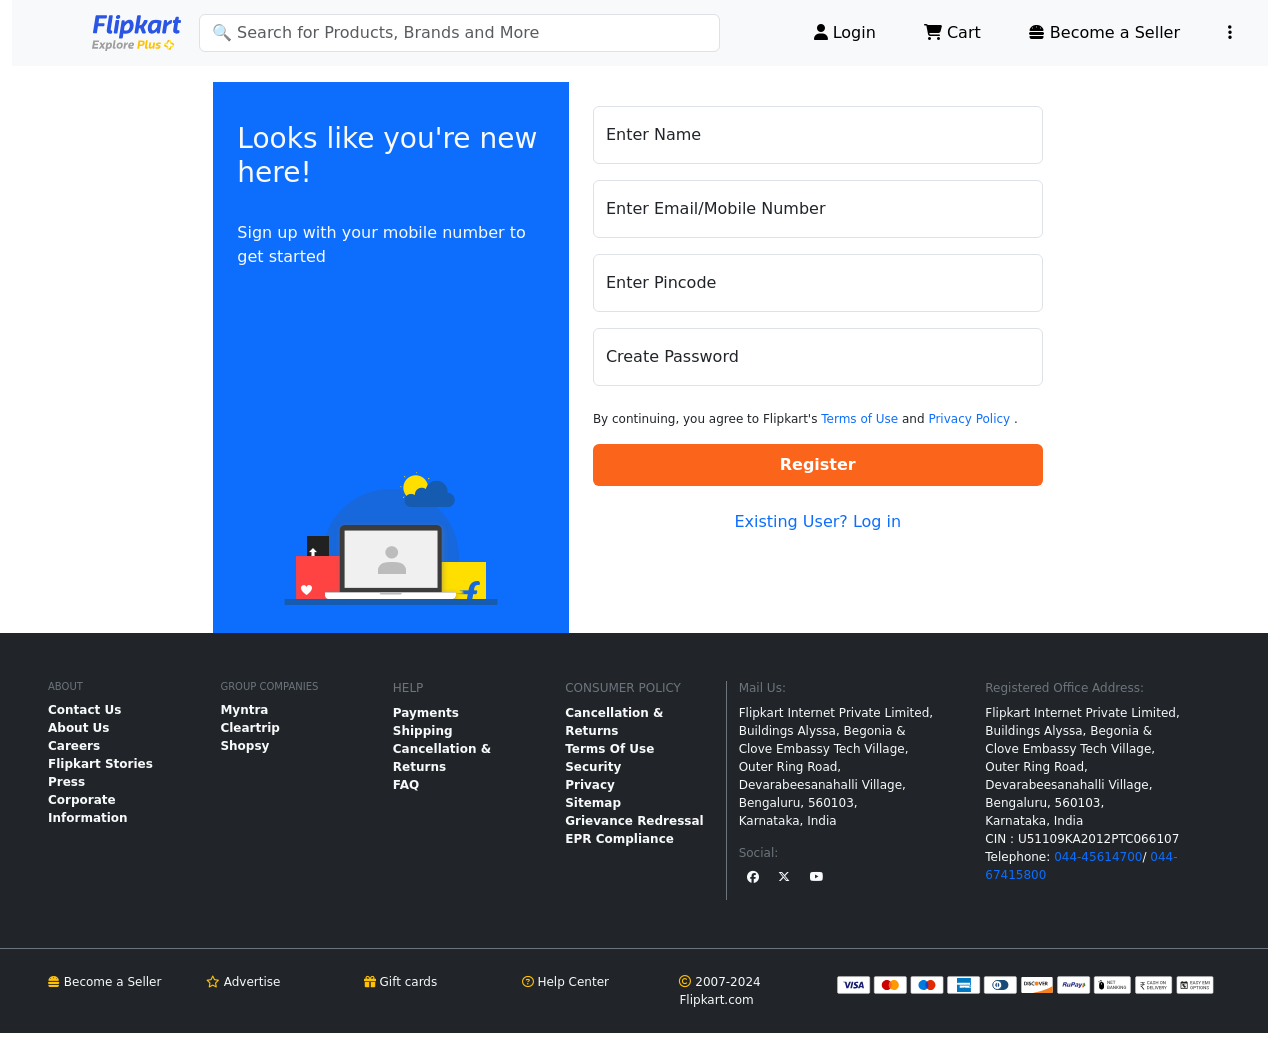
<file: register.html>
<!DOCTYPE html>
<html lang="en">

<head>
    <meta charset="UTF-8">
    <meta name="viewport" content="width=device-width, initial-scale=1.0">
    <title>Flipkart</title>
    <link rel="stylesheet" href="css/bootstrap.css">
    <link rel="stylesheet" href="css/style.css">
    <link rel="stylesheet" href="https://cdnjs.cloudflare.com/ajax/libs/font-awesome/6.7.2/css/all.min.css"
        integrity="sha512-Evv84Mr4kqVGRNSgIGL/F/aIDqQb7xQ2vcrdIwxfjThSH8CSR7PBEakCr51Ck+w+/U6swU2Im1vVX0SVk9ABhg=="
        crossorigin="anonymous" referrerpolicy="no-referrer" />
    <script src="js/bootstrap.bundle.js" rel="javascript"></script>
</head>

<body>
    <div class="container-fluid">
        <!-- nav bar start -->
        <div class="row">
            <div class="col-sm-12">
                <nav class="navbar navbar-expand-lg bg-body-tertiary">
                    <div class="container-fluid">
                        <a class="navbar-brand" href="index.html">
                            <img src="images/logo.svg" alt="">
                        </a>
                        <button class="navbar-toggler" type="button" data-bs-toggle="collapse"
                            data-bs-target="#navbarSupportedContent" aria-controls="navbarSupportedContent"
                            aria-expanded="false" aria-label="Toggle navigation">
                            <span class="navbar-toggler-icon"></span>
                        </button>
                        <div class="collapse navbar-collapse" id="navbarSupportedContent">
                            <form class="d-flex w-50" role="search">
                                <input class="form-control me-2" type="search"
                                    placeholder="&#x1F50D; Search for Products, Brands and More" aria-label="Search">
                            </form>
                            <ul class="navbar-nav ms-auto mb-2 mb-lg-0">
                                <li class="nav-item mx-3">
                                    <a class="nav-link active" aria-current="page" href="login.html">
                                        <i class="fa-solid fa-user"></i> Login</a>
                                </li>
                                <li class="nav-item mx-3">
                                    <a class="nav-link active" href="#"> <i class="fa-solid fa-cart-shopping"></i>
                                        Cart</a>
                                </li>
                                <li class="nav-item mx-3">
                                    <a class="nav-link active" aria-current="page" href="#"> <i
                                            class="fa-solid fa-burger"></i> Become a Seller</a>
                                </li>
                                <li class="nav-item mx-3">
                                    <a class="nav-link active" aria-current="page" href="#"> <i
                                            class="fa-solid fa-ellipsis-vertical"></i></a>
                                </li>
                            </ul>
                        </div>
                    </div>
                </nav>
            </div>
        </div>
        <!-- nav bar end -->

        <!-- register form start -->
        <div class="row my-3">
            <div class="col-sm-8 mx-auto">
                <div class="row">
                    <div class="col-sm-5 bg-primary text-light p-4 myfont">
                        <h3 class="mt-3">Looks like you're new here!</h3>
                        <br>
                        <p>Sign up with your mobile number to get started </p>
                        <div class="text-center" style="margin-top:200px;">
                            <img src="images/login_img_c4a81e.png" alt="">
                        </div>
                    </div>
                    <div class="col-sm-7 p-4">
                        <div class="form-floating mb-3">
                            <input type="text" class="form-control" id="name" placeholder="Name">
                            <label for="name">Enter Name</label>
                          </div>
                        <div class="form-floating mb-3">
                            <input type="email" class="form-control" id="floatingInput" placeholder="name@example.com">
                            <label for="floatingInput">Enter Email/Mobile Number</label>
                          </div>
                        <div class="form-floating mb-3">
                            <input type="number" class="form-control" id="pincode" placeholder="pincode">
                            <label for="pincode">Enter Pincode</label>
                          </div>
                          <div class="form-floating">
                            <input type="password" class="form-control" id="floatingPassword" placeholder="Password">
                            <label for="floatingPassword">Create Password</label>
                        <div class="mt-4">
                            <p class="my-font">By continuing, you agree to Flipkart's<a href="" class="text-decoration-none"> Terms of Use </a> and <a href="" class="text-decoration-none">Privacy Policy </a>.</p>
                            <button class="btn clr w-100 py-2"><b>Register</b></button>
                        </div>
                        <div class="text-center mt-4" font-size:14px;">
                            <a href="login.html" class="text-decoration-none">Existing User? Log in</a>
                        </div>
                    </div>
                </div>
            </div>
        </div>
        <!-- register form end -->

        <!-- footer start -->
        <div class="row bg-dark text-light p-5 myfont border-bottom border-secondary">
            <div class="col-sm-7 border-end border-secondary">
                <div class="row">
                    <div class="col-sm-3 my-font">
                        <h6 class="text-secondary my-font14">ABOUT</h6>
                        <a href="" class="text-decoration-none text-light"><b>Contact Us</b></a>
                        <br>
                        <a href="" class="text-decoration-none text-light"><b>About Us</b></a>
                        <br>
                        <a href="" class="text-decoration-none text-light"><b>Careers</b></a>
                        <br>
                        <a href="" class="text-decoration-none text-light"><b>Flipkart Stories</b></a>
                        <br>
                        <a href="" class="text-decoration-none text-light"><b>Press</b></a>
                        <br>
                        <a href="" class="text-decoration-none text-light"><b>Corporate Information</b></a>
                    </div>
                    <div class="col-sm-3 my-font">
                        <h6 class="text-secondary my-font14">GROUP COMPANIES</h6>
                        <a href="" class="text-decoration-none text-light"><b>Myntra</b></a>
                        <br>
                        <a href="" class="text-decoration-none text-light"><b>Cleartrip</b></a>
                        <br>
                        <a href="" class="text-decoration-none text-light"><b>Shopsy</b></a>
                    </div>
                    <div class="col-sm-3 my-font">
                        <h6 class="text-secondary my-font">HELP</h6>
                        <a href="" class="text-decoration-none text-light"><b>Payments</b></a>
                        <br>
                        <a href="" class="text-decoration-none text-light"><b>Shipping</b></a>
                        <br>
                        <a href="" class="text-decoration-none text-light"><b>Cancellation & Returns</b></a>
                        <br>
                        <a href="" class="text-decoration-none text-light"><b>FAQ</b></a>
                    </div>
                    <div class="col-sm-3 my-font">
                        <h6 class="text-secondary my-font">CONSUMER POLICY</h6>
                        <a href="" class="text-decoration-none text-light"><b>Cancellation & Returns</b></a>
                        <br>
                        <a href="" class="text-decoration-none text-light"><b>Terms Of Use</b></a>
                        <br>
                        <a href="" class="text-decoration-none text-light"><b>Security</b></a>
                        <br>
                        <a href="" class="text-decoration-none text-light"><b>Privacy</b></a>
                        <br>
                        <a href="" class="text-decoration-none text-light"><b>Sitemap</b></a>
                        <br>
                        <a href="" class="text-decoration-none text-light"><b>Grievance Redressal</b></a>
                        <br>
                        <a href="" class="text-decoration-none text-light"><b>EPR Compliance</b></a>
                    </div>
                </div>
            </div>
            <div class="col-sm-5">
                <div class="row">
                    <div class="col-sm-6 my-font">
                        <h6 class="text-secondary my-font">Mail Us:</h6>
                        <p> Flipkart Internet Private Limited,<br>
                            Buildings Alyssa, Begonia & <br>
                            Clove Embassy Tech Village, <br>
                            Outer Ring Road, Devarabeesanahalli Village, <br>
                            Bengaluru, 560103, <br>
                            Karnataka, India <br>
                        </p>
                        <h6 class="text-secondary my-font">Social:</h6>
                        <i class="fa-brands fa-facebook mx-2"></i>
                        <i class="fa-brands fa-x-twitter mx-2"></i>
                        <i class="fa-brands fa-youtube mx-2"></i>
                    </div>
                    <div class="col-sm-6 my-font">
                        <h6 class="text-secondary my-font">Registered Office Address:</h6>
                        <p>Flipkart Internet Private Limited, <br>
                            Buildings Alyssa, Begonia & <br>
                            Clove Embassy Tech Village, <br>
                            Outer Ring Road, Devarabeesanahalli Village, <br>
                            Bengaluru, 560103, <br>
                            Karnataka, India <br>
                            CIN : U51109KA2012PTC066107 <br>
                            Telephone: <a href="" class="text-decoration-none">044-45614700</a>/ <a href=""
                                class="text-decoration-none">044-67415800</a></p>
                    </div>
                </div>
            </div>
        </div>
        <div class="row bg-dark text-light py-4 px-5">
            <div class="col-sm-8 my-font">
                <div class="row">
                    <div class="col">
                        <i class="fa-solid fa-burger text-warning"></i>
                        Become a Seller
                    </div>
                    <div class="col">
                        <i class="fa-regular fa-star text-warning"></i>
                        Advertise
                    </div>
                    <div class="col">
                        <i class="fa-solid fa-gift text-warning"></i>
                        Gift cards
                    </div>
                    <div class="col">
                        <i class="fa-regular fa-circle-question text-warning"></i>
                        Help Center
                    </div>
                    <div class="col">
                        <i class="fa-regular fa-copyright text-warning"></i>
                        2007-2024 Flipkart.com
                    </div>
                </div>
            </div>
            <div class="col-sm-4">
                <img src="images/payment-method-c454fb.svg" alt="">
            </div>
        </div>
        <!-- footer end -->
    </div>
    </div>
    </div>
</body>
</html>
</file>
<file: css/style.css>
.selling-phone
{
    background-image: url('../images/winters/phone.jpg');
    background-size: cover;
}

.my-bg
{
    background-color: #F5F5F5;
}

.my-font
{
    font-size:12px;
}

.my-font14
{
    font-size:10px;
}

.my-font16
{
    font: size 12px;
}

.clr
{
    background-color: #FB641B;
    color: #FFFFFF;
}
</file>
